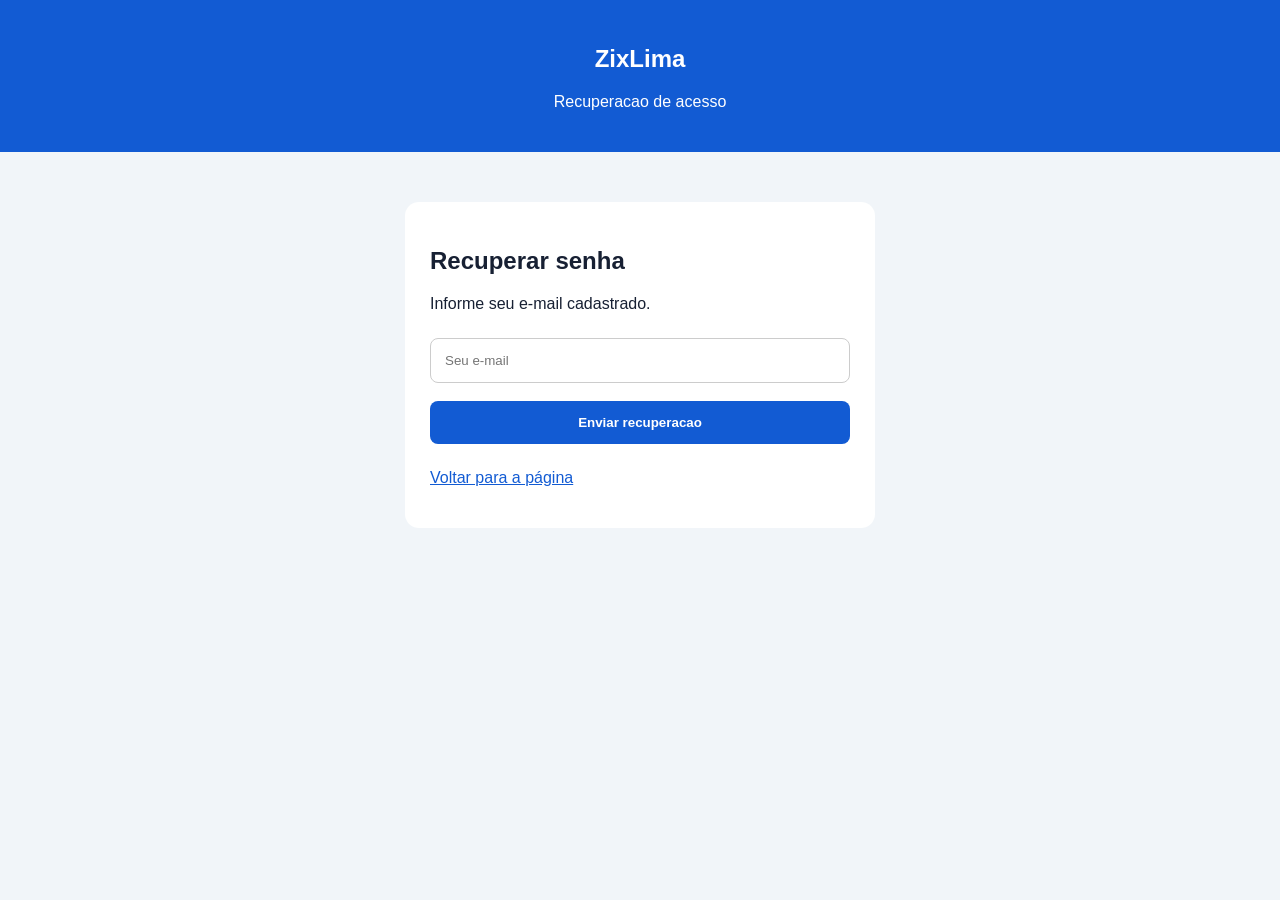
<file: recuperar-senha.html>
<!doctype html>
<html lang="pt-BR">
<head>
<meta charset="utf-8">
<meta name="viewport"
 content="width=device-width,initial-scale=1">
<title>Recuperar senha | ZixLima</title>
<style>
*{box-sizing:border-box}
body{margin:0;background:#f1f5f9;
font-family:Arial,sans-serif;color:#172033}
header{background:#125bd3;color:white;
text-align:center;padding:25px}
main{max-width:500px;margin:35px auto;
padding:15px}
.card{background:white;padding:25px;
border-radius:14px}
input,button{width:100%;padding:14px;
margin:9px 0;border-radius:8px}
input{border:1px solid #ccc}
button{border:0;background:#125bd3;
color:white;font-weight:bold}
a{color:#125bd3}
#trocar{display:none}
</style>
</head>
<body>
<header><h2>ZixLima</h2>
<p>Recuperacao de acesso</p></header>
<main><div class="card">
<h2>Recuperar senha</h2>
<div id="solicitar">
<p>Informe seu e-mail cadastrado.</p>
<input id="email" type="email"
 placeholder="Seu e-mail">
<button id="enviar">Enviar recuperacao</button>
</div>
<div id="trocar">
<p>Digite sua nova senha.</p>
<input id="senha" type="password"
 placeholder="Nova senha" minlength="8">
<button id="salvar">Salvar nova senha</button>
</div>
<p id="msg" role="status"></p>
<p><a href="https://zixlima.com.br/"
id="voltarPagina">
Voltar para a página</a></p>
</div></main>
<script type="module">
import {createClient} from
'https://esm.sh/@supabase/supabase-js@2';
import {SUPABASE_URL,SUPABASE_ANON_KEY}
from './config.js';

const db=createClient(
 SUPABASE_URL,SUPABASE_ANON_KEY
);
const $=id=>document.getElementById(id);
let autorizado=false;

function mostrarTroca(){
 autorizado=true;
 $('solicitar').style.display='none';
 $('trocar').style.display='block';
 $('msg').textContent='Informe a nova senha.';
}

db.auth.onAuthStateChange((evento)=>{
 if(evento==='PASSWORD_RECOVERY'){
  mostrarTroca();
 }
});

const params=new URLSearchParams(location.search);
const hash=new URLSearchParams(
 location.hash.replace(/^#/,'')
);
const erro=params.get('error_description') ||
 hash.get('error_description');

if(erro){
 $('msg').textContent=erro;
}

$('enviar').onclick=async()=>{
 const email=$('email').value.trim();
 if(!email){
  $('msg').textContent='Informe seu e-mail.';
  return;
 }
 $('enviar').disabled=true;
 try{
  const {error}=await db.auth.resetPasswordForEmail(
   email,{
    redirectTo:new URL(
     './recuperar-senha.html',
     location.href
    ).href
   }
  );
  $('msg').textContent=error
   ? error.message
   : 'Se a conta existir, verifique seu e-mail.';
 }catch(e){
  $('msg').textContent=e.message;
 }
 $('enviar').disabled=false;
};

$('salvar').onclick=async()=>{
 if(!autorizado){
  $('msg').textContent=
   'Abra primeiro o link de recuperacao.';
  return;
 }
 const senha=$('senha').value;
 if(senha.length<8){
  $('msg').textContent=
   'Use pelo menos 8 caracteres.';
  return;
 }
 $('salvar').disabled=true;
 try{
  const {error}=await db.auth.updateUser({
   password:senha
  });
  if(error){
   $('msg').textContent=error.message;
  }else{
   $('msg').textContent=
    'Senha alterada. Volte para a página.';
   $('trocar').style.display='none';
   await db.auth.signOut();
  }
 }catch(e){
  $('msg').textContent=e.message;
 }
 $('salvar').disabled=false;
};
</script>
</body>
</html>
</file>
